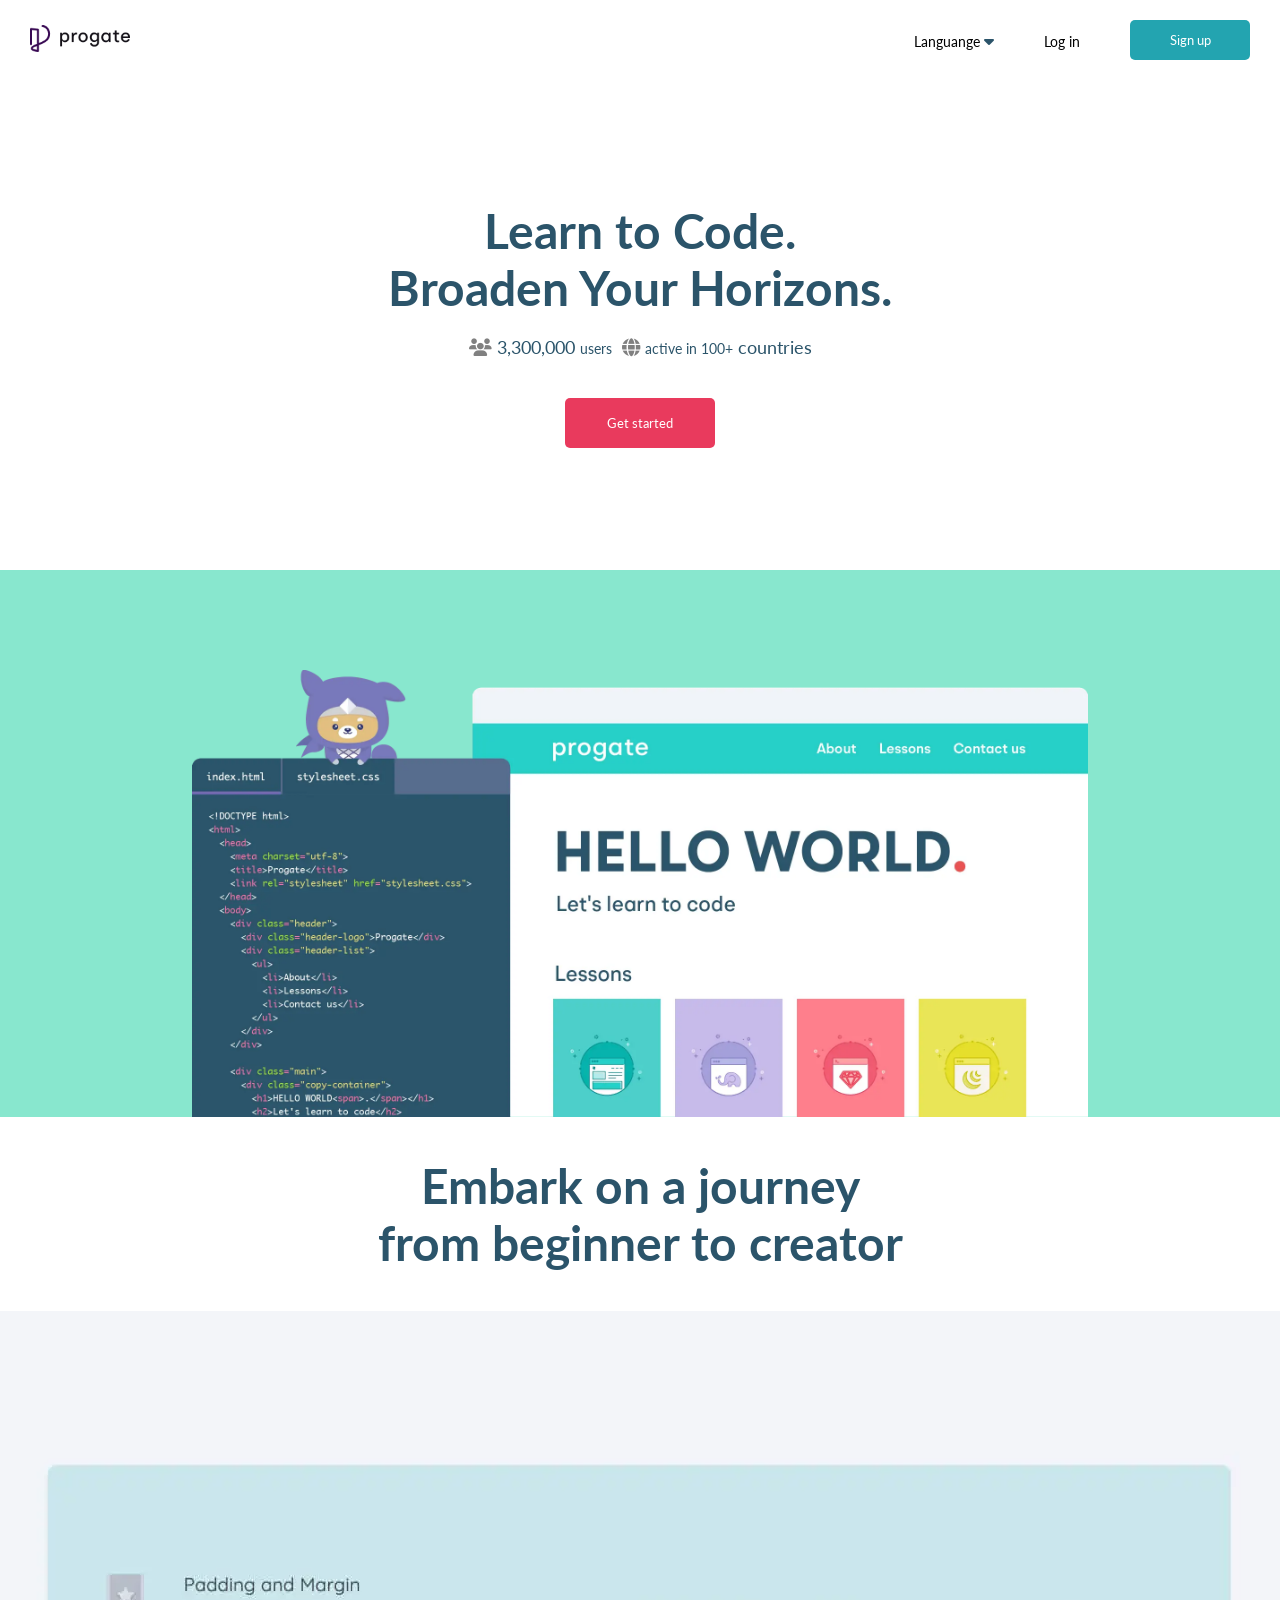
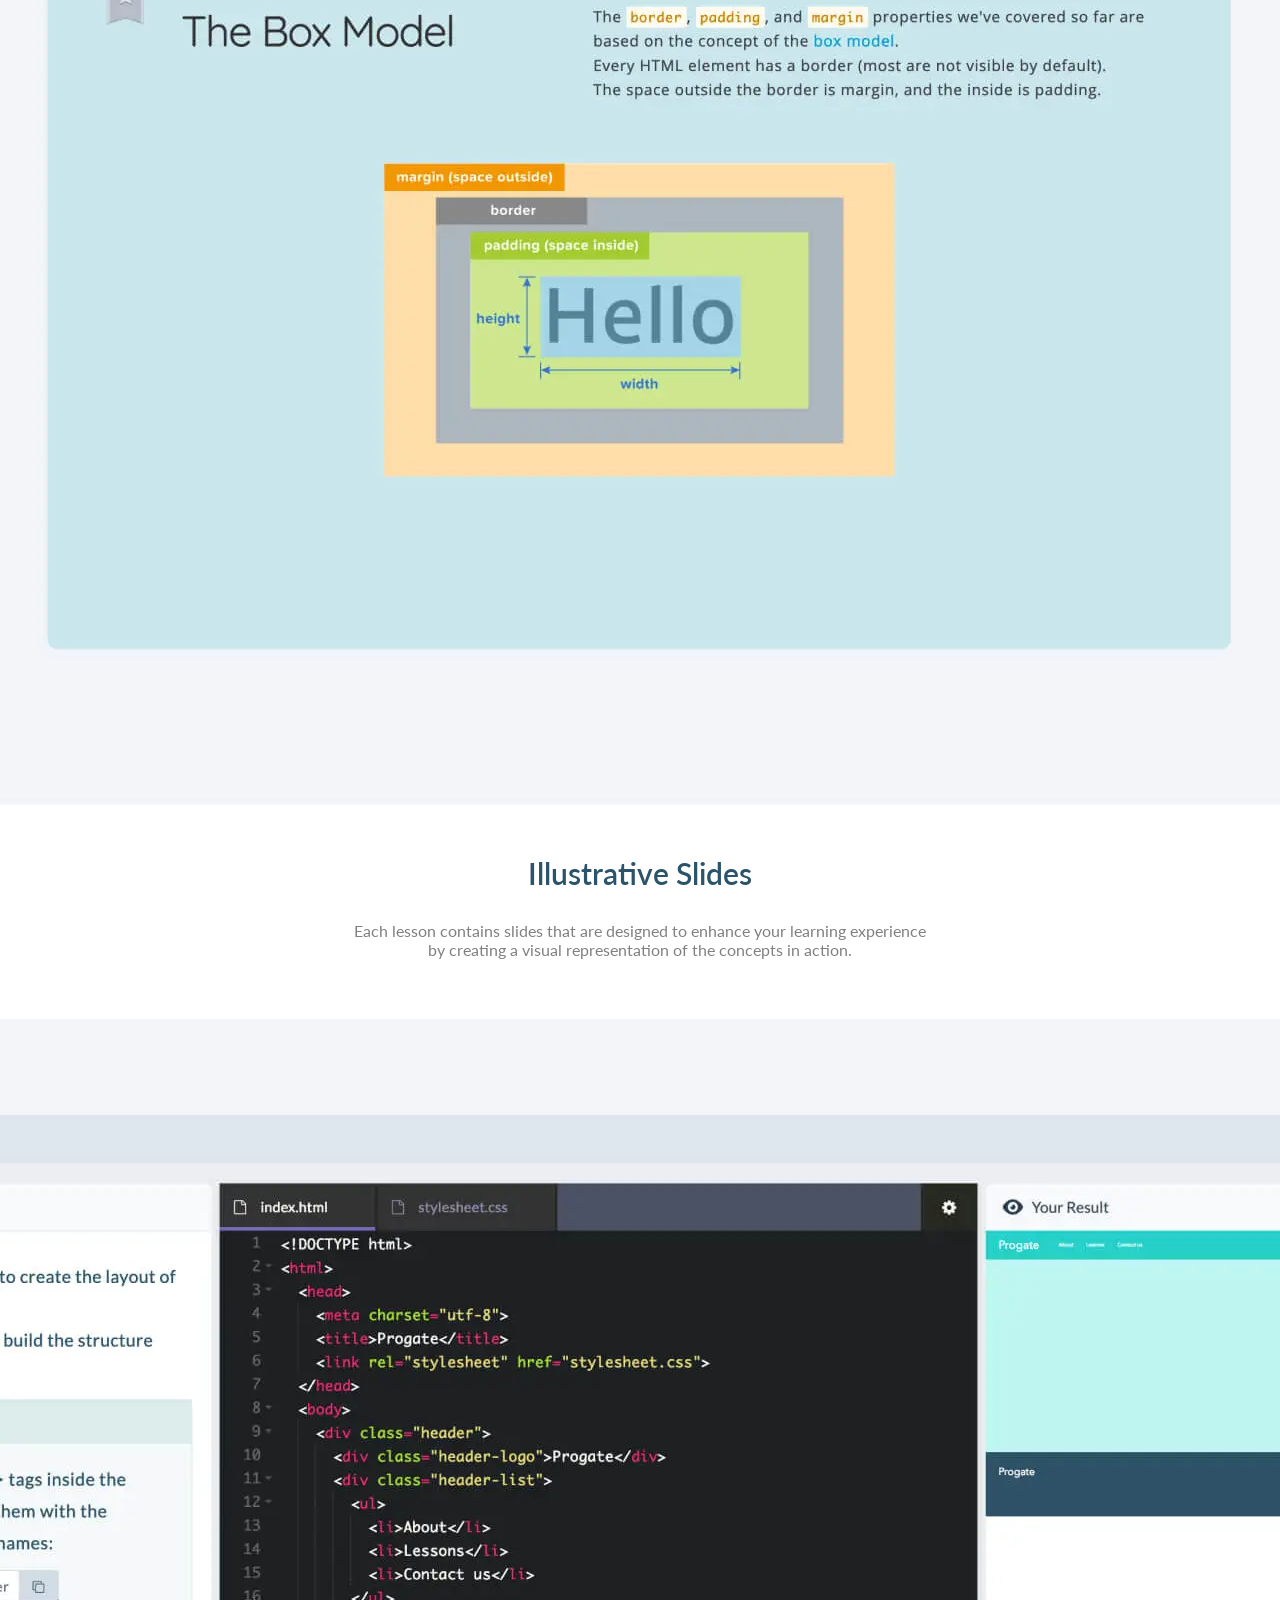
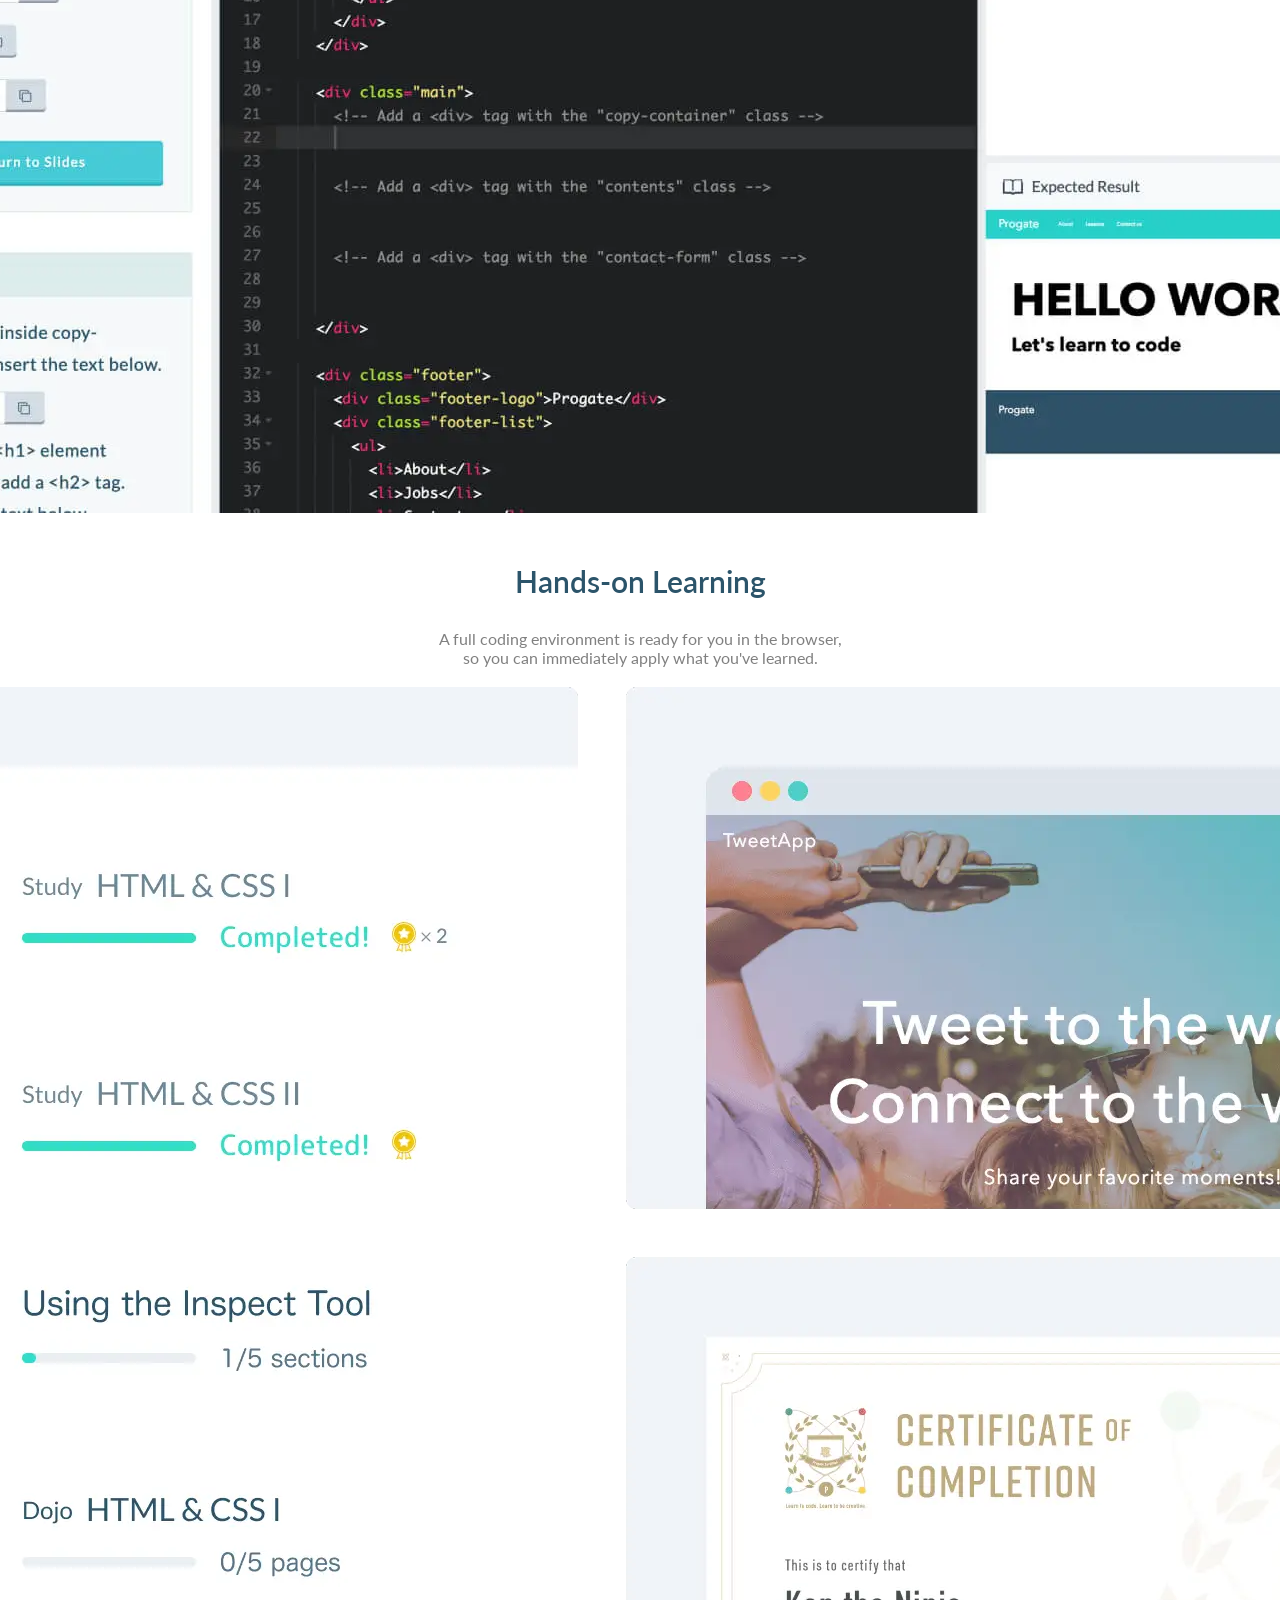
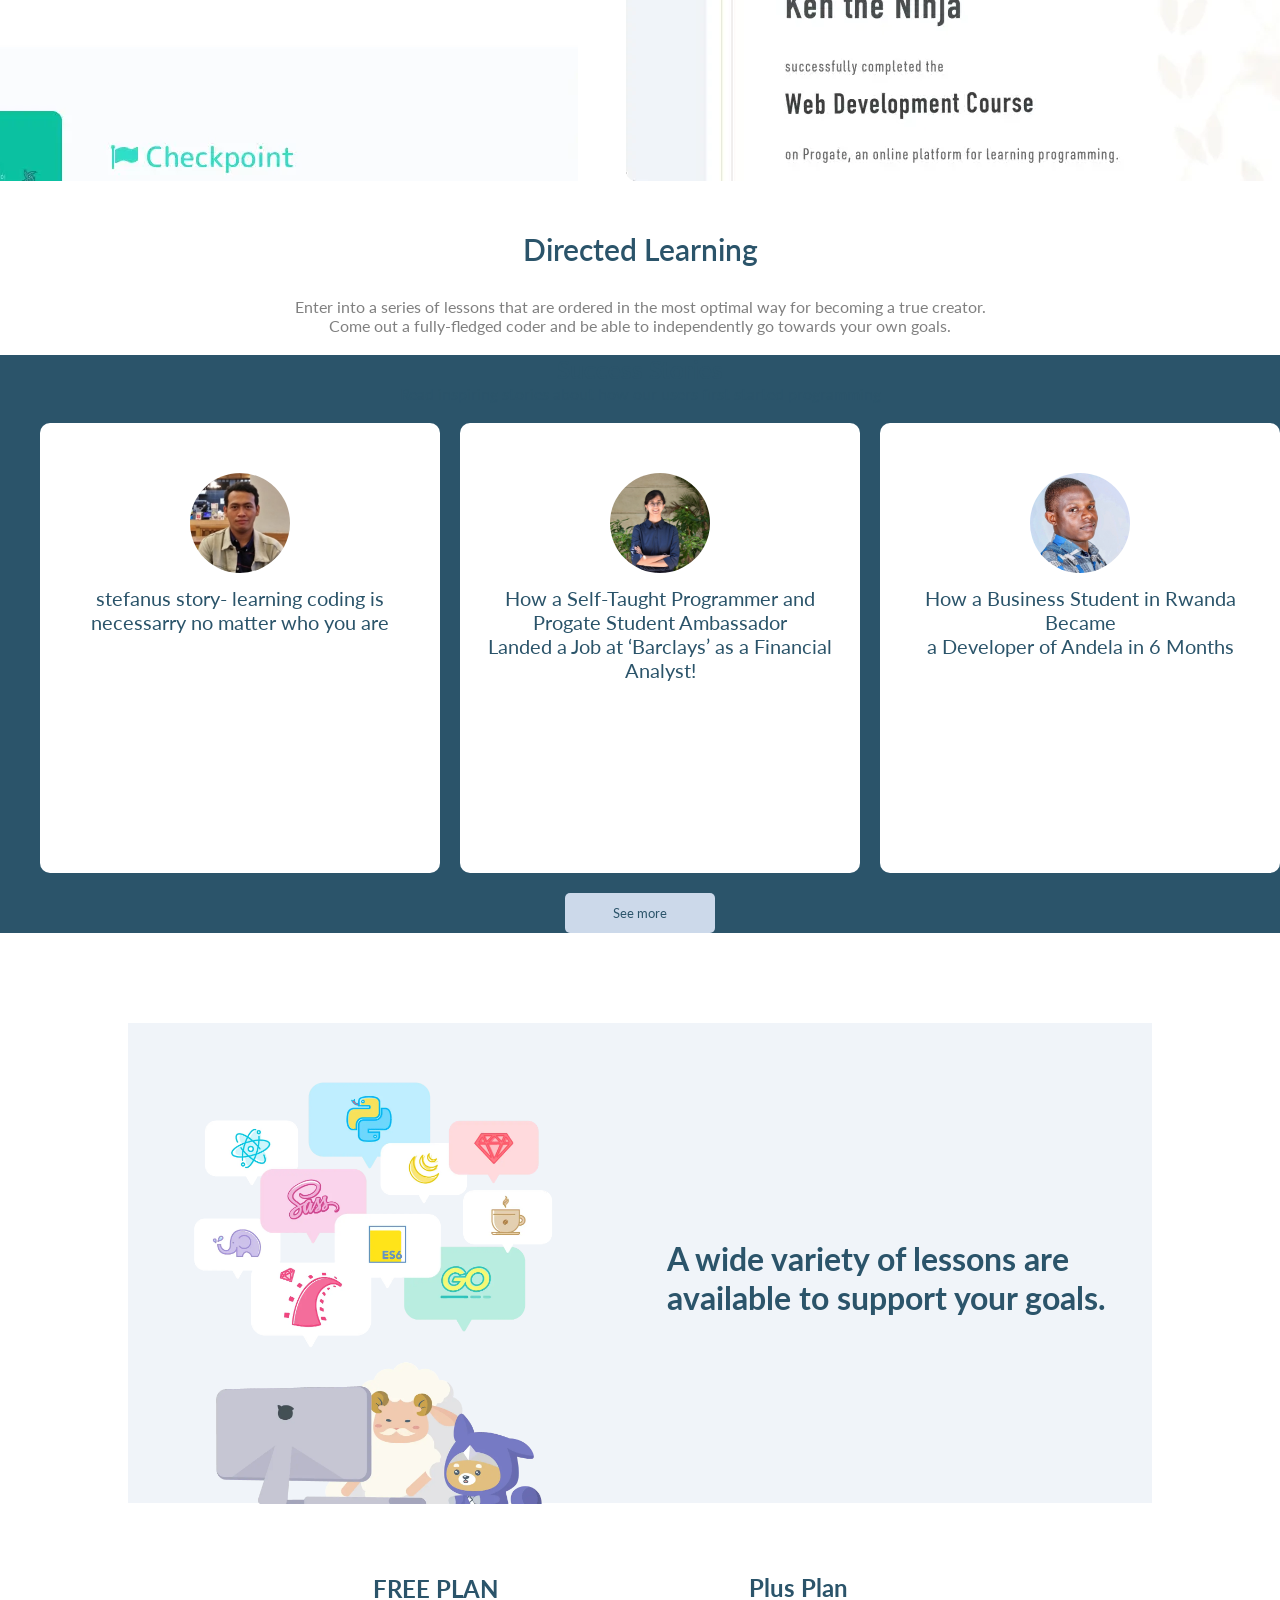
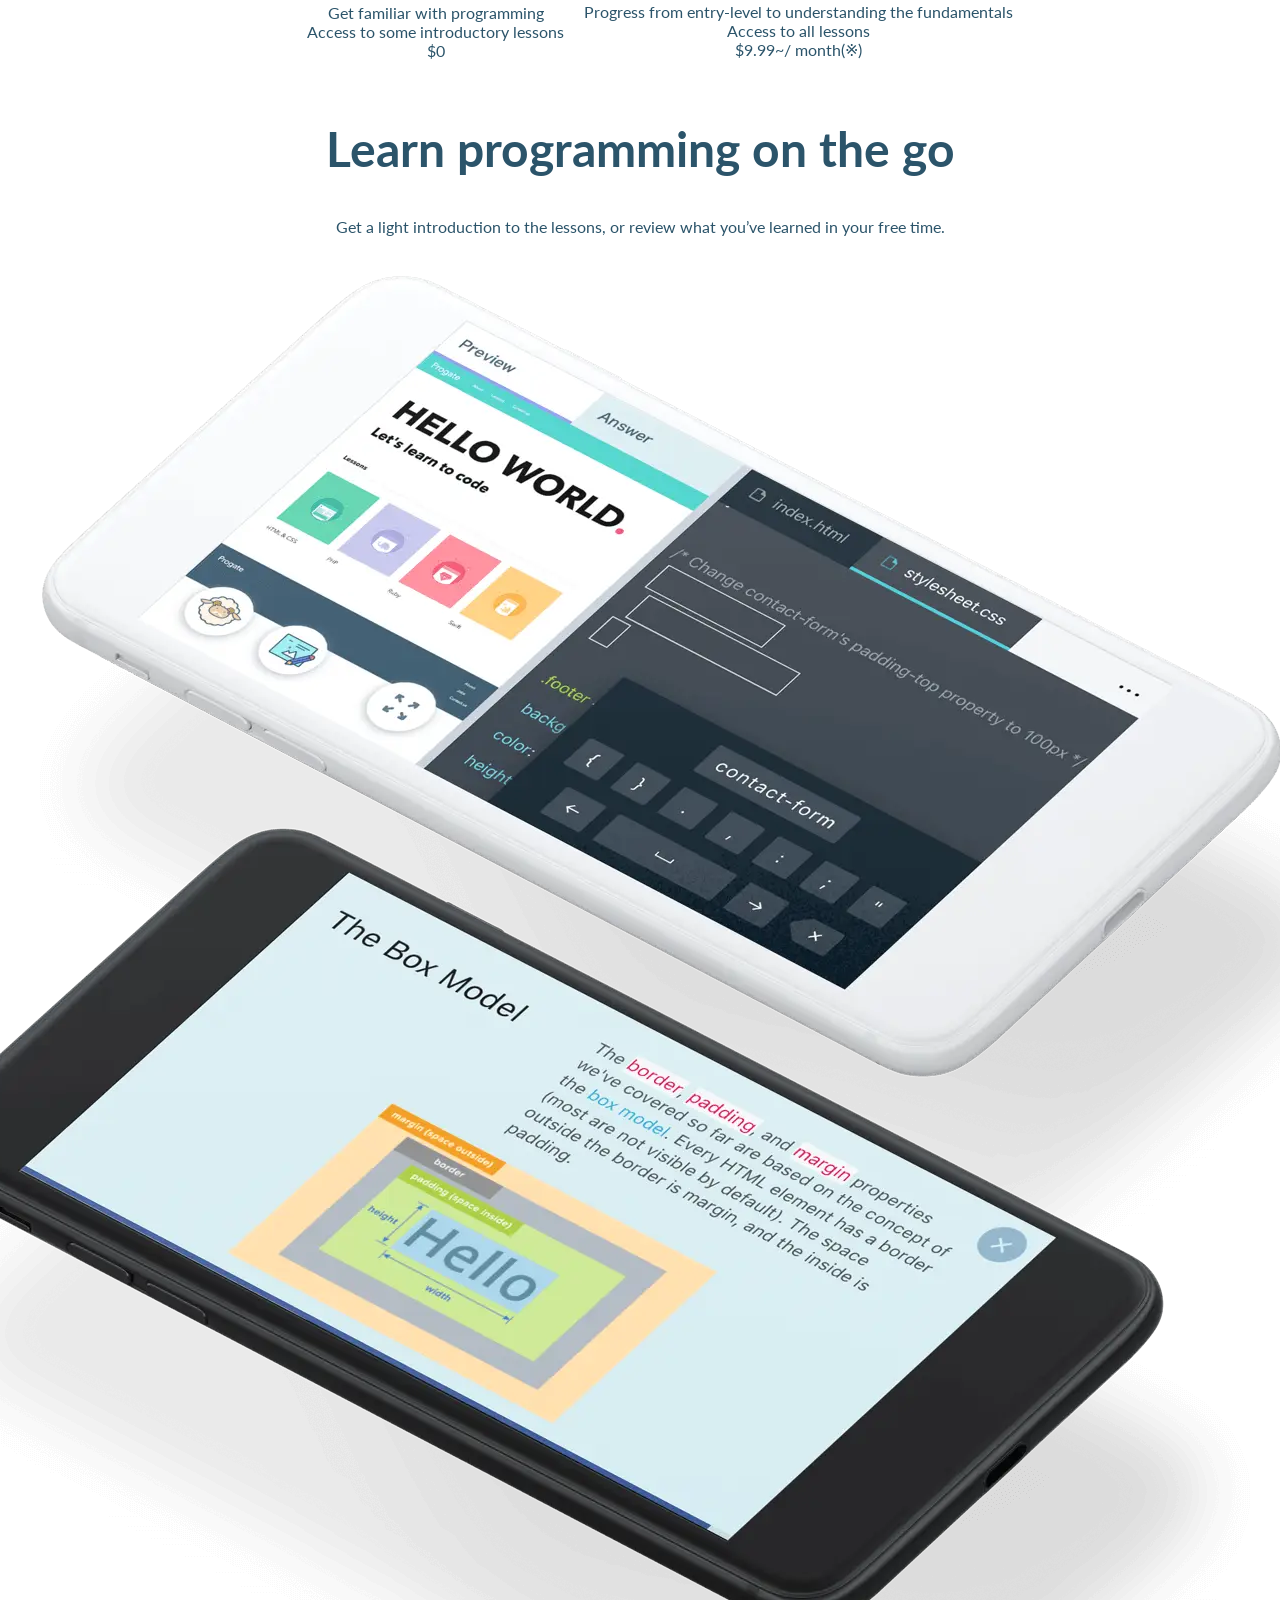
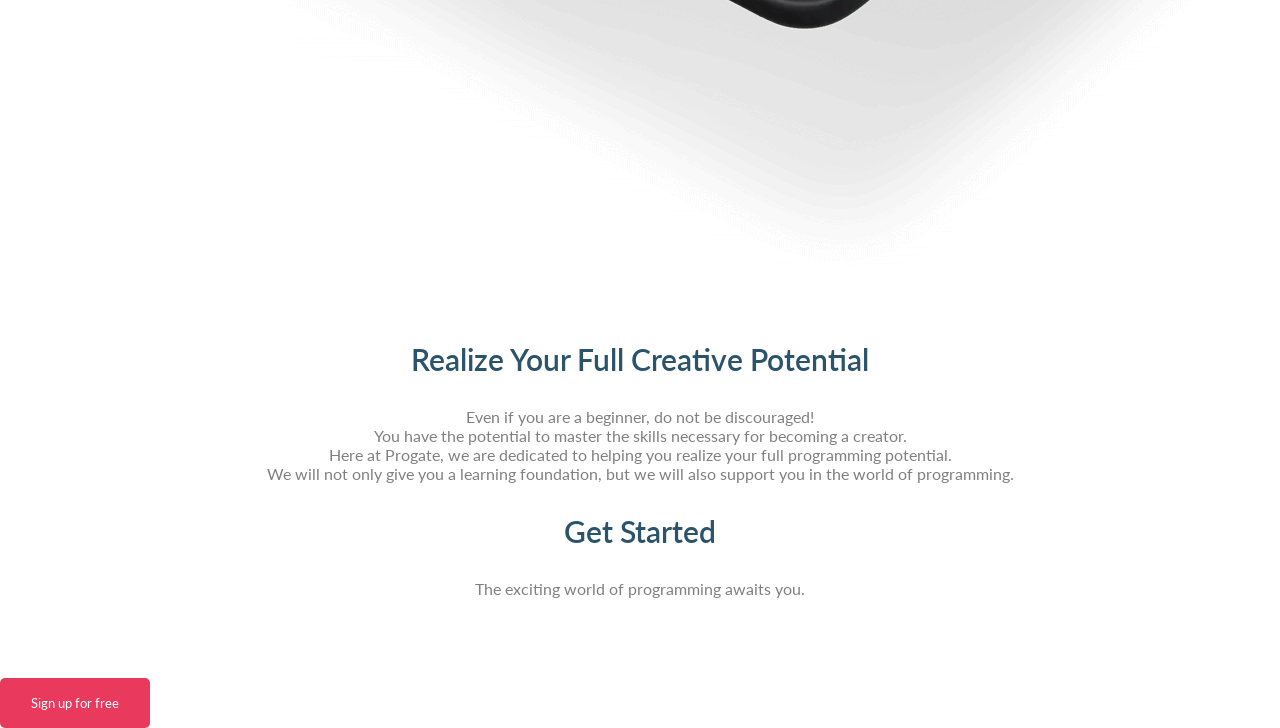
<file: index.html>
<!DOCTYPE html>
<html lang="en">
  <head>
    <meta charset="UTF-8" />
    <meta name="viewport" content="width=device-width, initial-scale=1.0" />
    <link rel="preconnect" href="https://fonts.googleapis.com">
    <link rel="preconnect" href="https://fonts.gstatic.com" crossorigin>
    <link href="https://fonts.googleapis.com/css2?family=Lato:ital,wght@0,100;0,300;0,400;0,700;0,900;1,100;1,300;1,400;1,700;1,900&display=swap" rel="stylesheet">
    <link
      rel="stylesheet"
      href="https://cdnjs.cloudflare.com/ajax/libs/font-awesome/6.6.0/css/all.min.css"
      integrity="sha512-Kc323vGBEqzTmouAECnVceyQqyqdsSiqLQISBL29aUW4U/M7pSPA/gEUZQqv1cwx4OnYxTxve5UMg5GT6L4JJg=="
      crossorigin="anonymous"
      referrerpolicy="no-referrer"
    />
    <link rel="stylesheet" href="progate.css" />
    <title>Progate</title>
  </head>
  <body>
<header>
  <a href="">
   <img class="Logo"  src="/Assets/progate-logo.png" alt="">
  </a>

  <ul>

    <li>
      <a href="#">Languange</a>
      <i class="fa-solid fa-caret-down"></i>
    </li>
    <li>
      <a href="#">Log in</a>
    </li>
    
<button class="sign-btn">Sign up</button>
  </ul>
</header>

    <section class="hero">
     <h1>Learn to Code. <br/> Broaden Your Horizons.</h1>
     <div class="rating-container">

      <div class="container">
      <i class="fa-solid fa-users"></i>
          3,300,000
          <span class="small-text">users</span>
      </div>

      <div class="container">
        <i class="fa-solid fa-globe"></i>
        <span class="small-text">active in 100+</span>
         <span class="small-text2">countries</span>

      </div>
 

     </div>
     <button class="action-btn">Get started</button>

    </section>

    <section class="section-2">
      <img  class="section-img"  src="Assets/pimage1.png" alt="">
    </section>

    <section class="section-3">
      <h2>Embark on a journey <br/> from beginner to creator</h2>
        <div class="">

       <div class="section-3-container">
        <img  class="section-img2"  src="Assets/pimage2.png" alt="">
        <div class="section-3-text">
          <h3>Illustrative Slides</h3>
          <p>Each lesson contains slides that are designed to enhance your learning experience <br/> 
            by creating a visual representation of the concepts in action.</p>
        </div>
       </div>

        </div>
      </section>
      
  
         <div class="section-3-container">
          <img  class="section-img2"  src="Assets/pimage3.png" alt="">
          <div class="section-3-text">
            <h3>Hands-on Learning</h3>
            <p>A full coding environment is ready for you in the browser,
            </br>so you can immediately apply what you've learned.</p>
          </div>
         </div>
  
          </div>
        
          <div class="section-3-container">
            <img  class="section-img2"  src="Assets/pimage4.png" alt="">
            <div class="section-3-text">
              <h3>Directed Learning</h3>
              <p>Enter into a series of lessons that are ordered in the most optimal way for becoming a true creator.
              </br> Come out a fully-fledged coder and be able to independently go towards your own goals.</p>
            </div>
           </div>


           <div class="review-container">
            <h2>Success Stories</h2>
            <p>Read inspiring stories about how our users first started programming</p>
        
            <div class="review-contain">

                <div class="review-image"><img src="Assets/customer1.png" alt="">
                <p>stefanus story- learning coding is necessarry no matter who you are</p>
                
                </div>


                <div class="review-image"><img src="Assets/customer2.png" alt="">
                <p>How a Self-Taught Programmer and Progate Student Ambassador
                </br> Landed a Job at ‘Barclays’ as a Financial Analyst!</p>
                
                </div>



                <div class="review-image"><img src="Assets/customer3.png" alt="">
                <p>How a Business Student in Rwanda Became
                </br> a Developer of Andela in 6 Months</p>
                </div>

            </div>
            <button class="see-more-btn">See more</button>
        </div>
 
        <section class="section-5">
          <div class="section-5-container">
            <img  class="section-5-img"  src="Assets/pimage5.png" alt="">

            <h3>A wide variety of lessons are
            </br>  available to support your goals.</h3>
          </div>

        </section>

        <div class="fifth-container">


       <section class="section-6">

      <div class="sixth-container">
     
     <div class="FREE PLAN">
      <h2>FREE PLAN</h2>
      <p>Get familiar with programming
      </br>
        Access to some introductory lessons
    </br>
        $0</p>
     </div>


     <div class="Plus Plan">
      <h2>Plus Plan</h2>
      <p>Progress from entry-level
        to understanding the fundamentals
      </br>
        Access to all lessons
      </br>
        $9.99~/ month(※)</p>
     </div>

      </div>


       </section>
       <section class="section-3">
        <h2>Learn programming on the go</h2>
        <p>Get a light introduction to the lessons, or review what you’ve learned in your free time.</p>
          <div class="">
  
         <div class="section-3-container">
          <img  class="section-img2"  src="Assets/pimage6.png" alt="">
          <div class="section-3-text">
            <h3>Realize Your Full Creative Potential</h3>
            <p>Even if you are a beginner, do not be discouraged!</br>
              You have the potential to master the skills necessary for becoming a creator.
            </br>
              Here at Progate, we are dedicated to helping you realize your full programming potential.</br>
              We will not only give you a learning foundation, but we will also support you in the world of programming.
              </p>
              <h3>Get Started</h3>
              <P>The exciting world of programming awaits you.</P>
          </div>
         </div>
        
          </div>
        </section>

        <button class="action-btn">Sign up for free</button>
  </body>
</html>
</file>
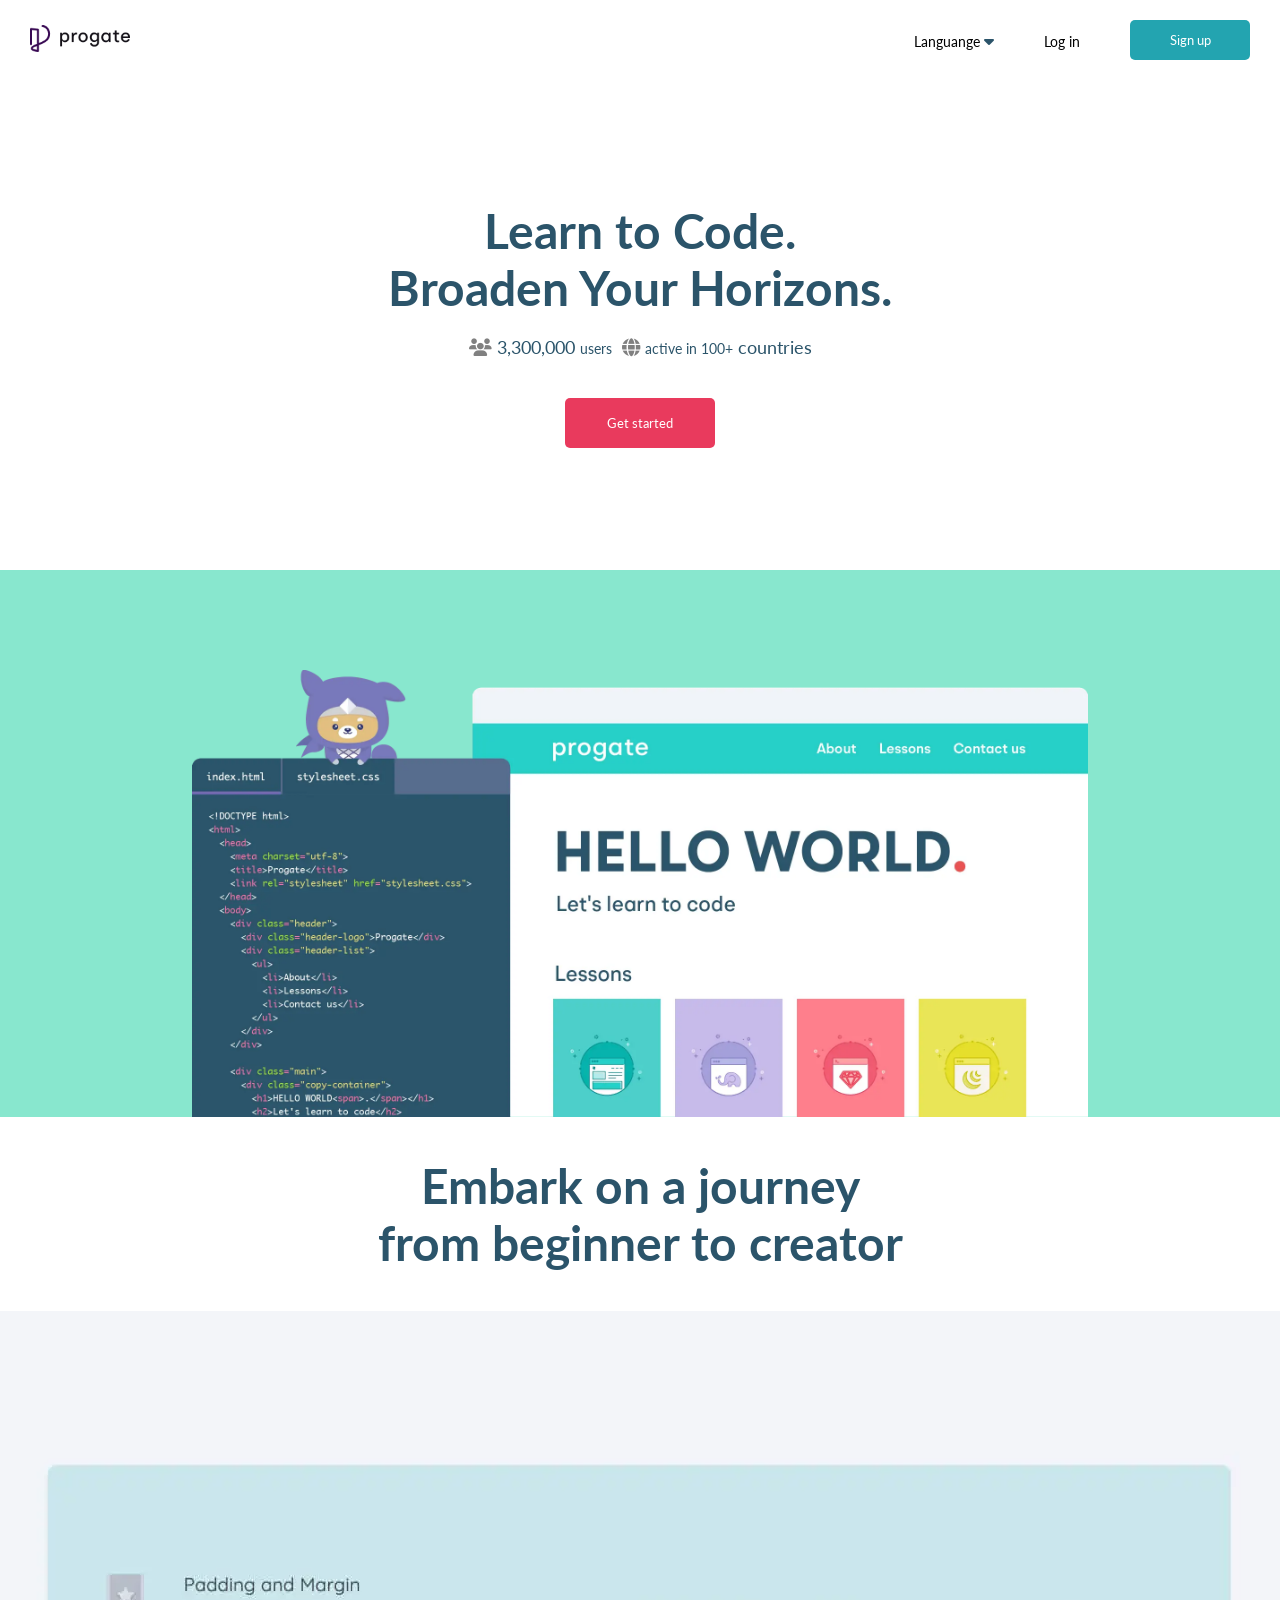
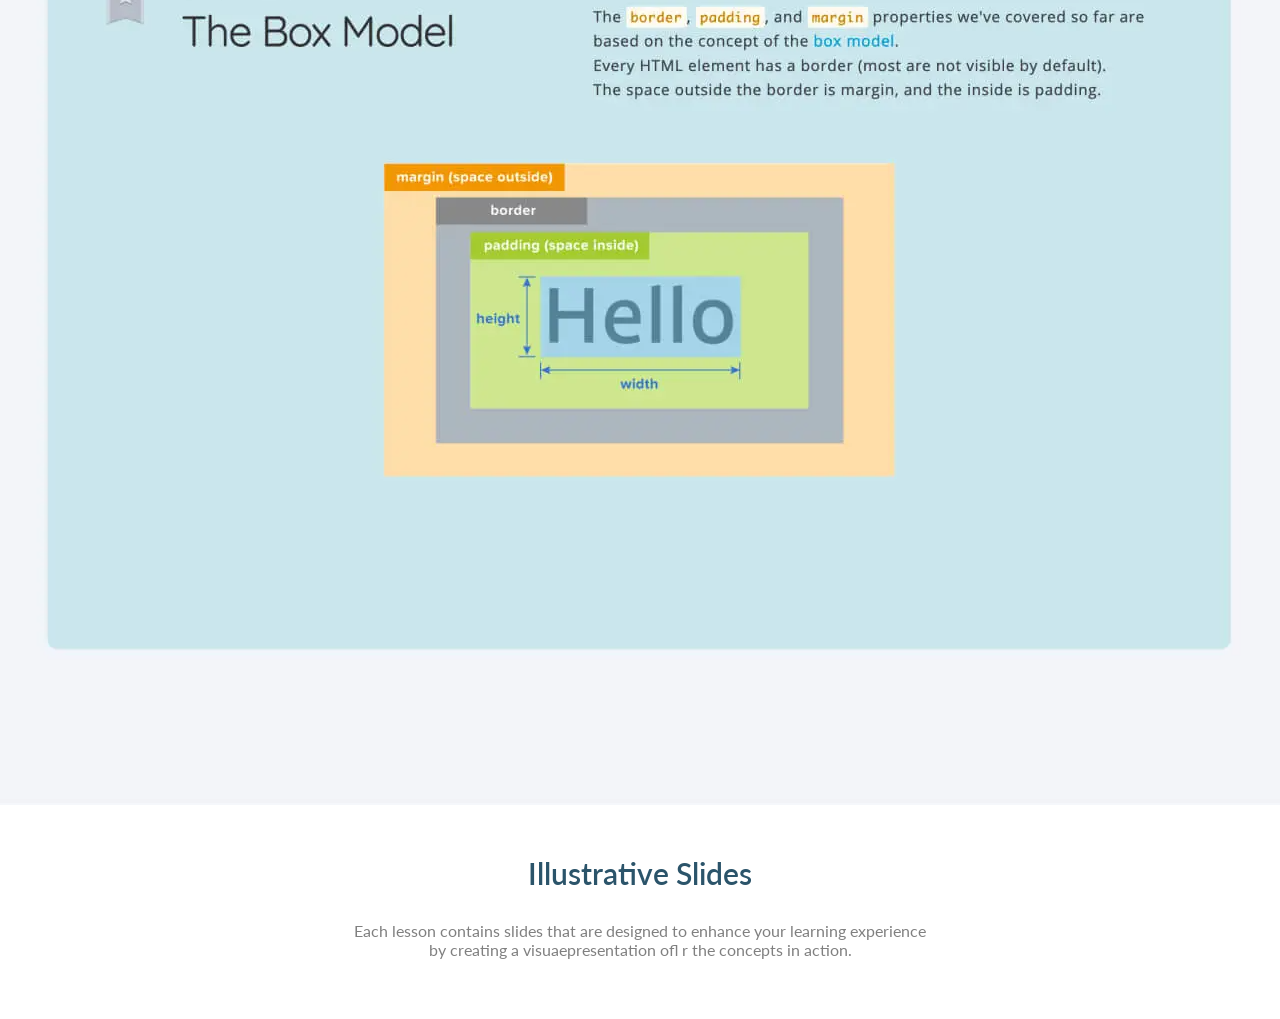
<file: progate.html>
<!DOCTYPE html>
<html lang="en">
  <head>
    <meta charset="UTF-8" />
    <meta name="viewport" content="width=device-width, initial-scale=1.0" />
    <link rel="preconnect" href="https://fonts.googleapis.com">
    <link rel="preconnect" href="https://fonts.gstatic.com" crossorigin>
    <link href="https://fonts.googleapis.com/css2?family=Lato:ital,wght@0,100;0,300;0,400;0,700;0,900;1,100;1,300;1,400;1,700;1,900&display=swap" rel="stylesheet">
    <link
      rel="stylesheet"
      href="https://cdnjs.cloudflare.com/ajax/libs/font-awesome/6.6.0/css/all.min.css"
      integrity="sha512-Kc323vGBEqzTmouAECnVceyQqyqdsSiqLQISBL29aUW4U/M7pSPA/gEUZQqv1cwx4OnYxTxve5UMg5GT6L4JJg=="
      crossorigin="anonymous"
      referrerpolicy="no-referrer"
    />
    <link rel="stylesheet" href="progate.css" />
    <title>Progate</title>
  </head>
  <body>
<header>
  <a href="">
   <img class="Logo"  src="/Assets/progate-logo.png" alt="">
  </a>

  <ul>

    <li>
      <a href="#">Languange</a>
      <i class="fa-solid fa-caret-down"></i>
    </li>
    <li>
      <a href="#">Log in</a>
    </li>
    
<button class="sign-btn">Sign up</button>
  </ul>
</header>

    <section class="hero">
     <h1>Learn to Code. <br/> Broaden Your Horizons.</h1>
     <div class="rating-container">

      <div class="container">
      <i class="fa-solid fa-users"></i>
          3,300,000
          <span class="small-text">users</span>
      </div>

      <div class="container">
        <i class="fa-solid fa-globe"></i>
        <span class="small-text">active in 100+</span>
         <span class="small-text2">countries</span>

      </div>
 

     </div>
     <button class="action-btn">Get started</button>

    </section>

    <section class="section-2">
      <img  class="section-img"  src="Assets/pimage1.png" alt="">
    </section>

    <section class="section-3">
      <h2>Embark on a journey <br/> from beginner to creator</h2>
        <div class="">

       <div class="section-3-container">
        <img  class="section-img-2"  src="Assets/pimage2.png" alt="">
        <div class="section-3-text">
          <h3>Illustrative Slides</h3>
          <p>Each lesson contains slides that are designed to enhance your learning experience <br/> 
            by creating a visuaepresentation ofl r the concepts in action.</p>
        </div>
       </div>

        </div>
    </section>
    

  </body>
</html>
</file>
<file: progate.css>
*{
    margin: 0;
    padding: 0;
    font-family: "Lato", sans-serif;
    color: #2B546A;
}
.Logo{
    width: 100px;
    height: 100%;
    object-fit: contain;

}

ul {
    display: flex;
    gap: 50px;
    align-items: center;
}

ul li{
    list-style: none;

}

header{
    display: flex;
    align-items: center;
    justify-content: space-between;
    padding-top: 20px;
    padding-left: 30px;
    padding-right: 30px;
    padding-bottom: 20px;
}

ul li a{
    color: black;
    text-decoration: none;
    font-size: 14px;

}
.sign-btn {
    background-color: #23A4B0;
    color: white;
    width: 120px;
    height: 40px;
    text-align: center;
    border: none;
    border-radius: 5px;
}
.hero{
    display: flex;
    flex-direction: column;
    justify-content: center;
    align-items: center;
    gap: 20px;
    height: 50vh;
    padding: 20px;
}
.hero h1{
    text-align: center;
    font-size: 48px;
}
.rating-container{
    display: flex;
    justify-content: center;
    align-items: center;
    gap: 10px;
}
.hero .container .fa-solid{
    color: grey;

}
.hero .container{
    font-size: 18px;
    font-weight: 600px;
}
.hero .container .small-text{
    font-size: 14px;
}
.hero .action-btn{
    border: none;
    background-color: #E93A5D;
    width: 150px;
    height: 50px;
    margin-top: 20px;
    color: white;
    border-radius: 5px;
}
.section-2{
    background-color: #88E7CE;
    display: flex;
    justify-content: center;
    padding-top: 100px;
}
.section-2 .section-img{
    width: 70%;
    height: 100%;

}

.section-3{
    display: flex;
    justify-content: center;
    align-items: center;
    flex-direction: column;
    gap: 40px;
    padding: 40px 0;
}


.section-3 h2{
    font-size: 48px;
     text-align: center;
}

.section-3-container{
    display: flex;
    flex-direction: column;
    justify-content: center;
    align-items: center;
    width: 100%;
}
.section-3-container h3{
    font-size: 30px;
    font-weight: 600;
    text-align: center;
}
.section-3-container p{
    text-align: center;
    color: grey;
    
}
.section-3-text{
    display: flex;
    flex-direction: column;
    gap: 30px;
    margin-top: 30px;
    padding: 20px;
}
.review-container{
    background: #2b546a;
    width: 100%;
    color: white;
    text-align: center;
}
.review-image{
    width: 400px;
    height: 400px;
    background: white;
    border-radius: 10px;
    padding-top: 50px;
}
.review-contain{
    width: 100%;
    display: flex;
    padding: 20px;
    align-items: center;
    justify-content: center;
    gap: 20px;
}
.review-image img{
    width: 100px;
    height: 100px;
    border-radius: 50%;
}
.review-image p{
    font-size: 20px;
    padding: 10px;
}
.see-more-btn {
    background-color: #CCD9EA;
    color: #2B546A;
    width: 150px;
    height: 40px;
    text-align: center;
    border: none;
    border-radius: 5px;
}
.section-5 {
    display: flex;
    justify-content: center;
    padding: 50px 0;
}
.section-5-container{
    margin-top: 40px;
    background-color: #f0f4f9;
    padding-top: 30px;
    width: 80%;
    height: 450px;
    display: flex;
    align-items: center;
    justify-content: space-around;
}
.section-5-img{
    width: 400px;
}
.section-5-container h3{
    font-size: 32px;
}
.section-6{
    background: white;
    width: 100%;
    text-align: center;
    color: yellow;
}
.sixth-container{
    width: 100%;
    display: flex;
    padding: 20px;
    align-items: center;
    justify-content: center;
    gap: 20px;
}
.action-btn{
    border: none;
    background-color: #E93A5D;
    width: 150px;
    height: 50px;
    margin-top: 20px;
    color: white;
    border-radius: 5px;
    justify-content: center;
    align-items: center;
}
</file>
